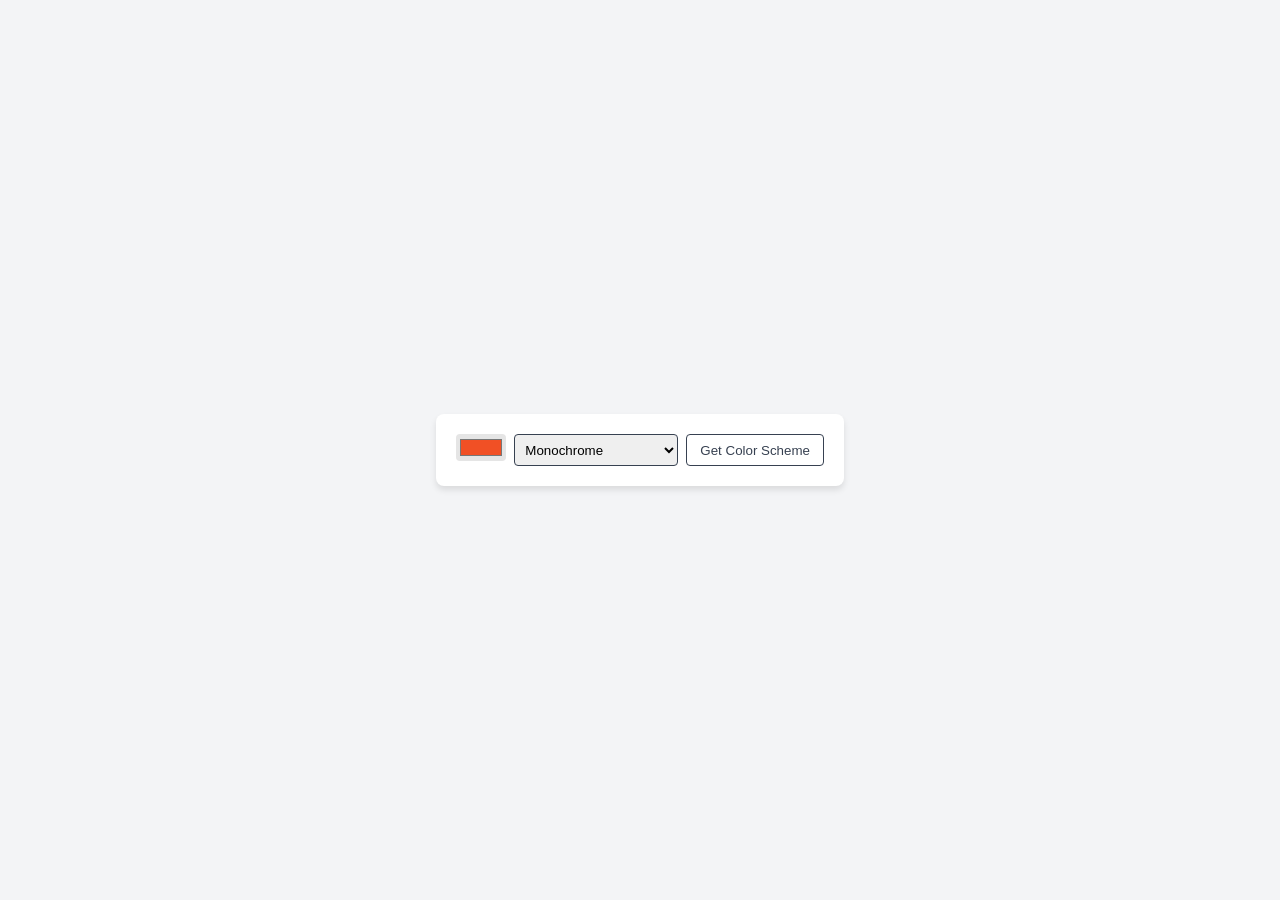
<file: JavaScript-Handbook(1)/13-Projects/Color-Scheme-Generator/index.html>
<!doctype html>
<html lang="en">
  <head>
    <meta charset="UTF-8" />
    <meta name="viewport" content="width=device-width, initial-scale=1.0" />
    <title>Color Scheme Generator</title>
    <link rel="stylesheet" href="styles.css" />
  </head>
  <body>
    <div id="app" class="app-container">
      <div class="app app-header">
        <form id="color-scheme-form" class="app-form">
          <input
            type="color"
            name="color"
            id="color"
            value="#f15025"
            class="app-form-color"
          />
          <select name="scheme-mode" id="scheme-mode" class="app-form-select">
            <option value="monochrome">Monochrome</option>
            <option value="monochrome-dark">Monochrome-dark</option>
            <option value="monochrome-light">Monochrome-light</option>
            <option value="analogic">Analogic</option>
            <option value="complement">Complement</option>
            <option value="analogic-complement">Analogic-complement</option>
            <option value="triad">Triad</option>
            <option value="quad">Quad</option>
          </select>
          <button type="submit" class="app-form-btn">Get Color Scheme</button>
        </form>
      </div>
      <div class="color-scheme-container" id="color-scheme-container"></div>
    </div>
    <script src="main.js" type="module"></script>
  </body>
</html>
</file>
<file: JavaScript-Handbook(1)/13-Projects/Color-Scheme-Generator/styles.css>
*,
*::before,
*::after {
  box-sizing: border-box;
}

body {
  font-family: "Roboto", sans-serif;
  margin: 0;
  padding: 0;
  background-color: #f3f4f6;
  display: flex;
  justify-content: center;
  align-items: center;
  min-height: 100vh;
}

/* Layout Styles */
.app-container {
  border-radius: 8px;
  box-shadow: 0 4px 6px rgba(0, 0, 0, 0.1);
  background-color: #fff;
  min-width: 300px;
}

.app {
  padding: 1.25em;
}

.app-form {
  display: flex;
  justify-content: space-between;
  gap: 0.5em;
}

.app-form-color {
  border: none;
  background-color: #e5e5e5;
  border-radius: 4px;
}

.app-form-select {
  border: 1px solid #374151;
  padding: 0.5em 1em;
  border-radius: 4px;
  padding: 0.5em;
}

.app-form-btn {
  color: #374151;
  background-color: transparent;
  border: 1px solid #374151;
  padding: 0.5em 1em;
  border-radius: 4px;
  cursor: pointer;
}

.color-scheme-container {
  display: flex;
  justify-content: center;
  align-items: center;
  flex-direction: row;
}

.color-scheme-item {
  flex: 1;
  height: 40vh;
  font-weight: bold;
  text-shadow: 0 1px 2px rgba(0, 0, 0, 0.5);
}

.color-value {
  padding: 0.5em;
  text-align: center;
  font-size: 0.9rem;
}
</file>
